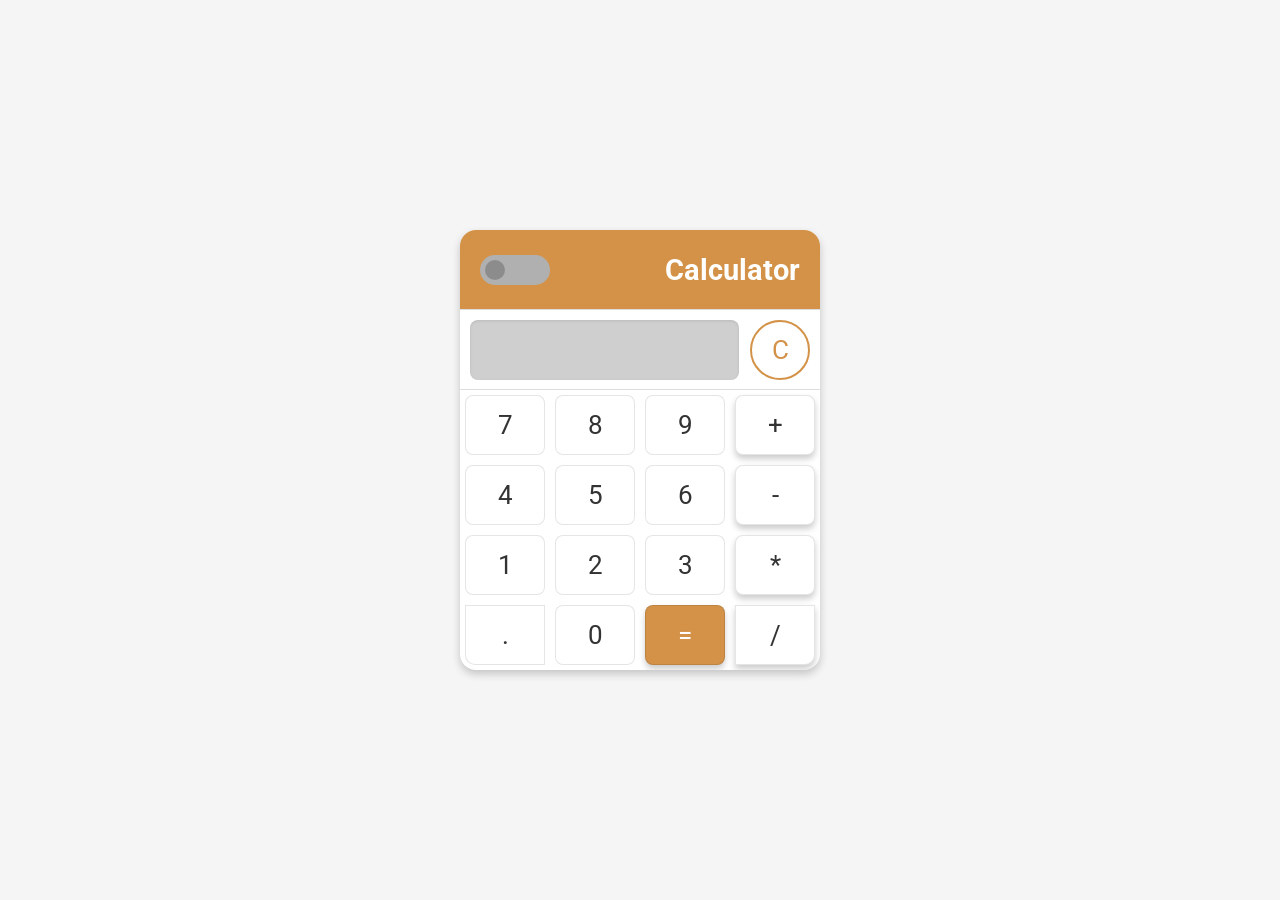
<file: Task2_Calculator/index.html>
<!doctype html>
<html lang="en">
<head>
  <meta charset="utf-8">
  <title>Basic Calculator</title>
  <meta name="description" content="A Basic Calculator">
  <meta name="author" content="SitePoint">
  <link rel="stylesheet" href="styles.css">
</head>
<body data-theme="">
    <div class="main">
        <div class="calculator">
            <div class="header">
                <div class="switchBox">
                    <input type="checkbox" name="" id="switch" value="switch">
                    <div class="box"></div>
                </div>
                <h1 class="title">Calculator</h1>
            </div>
            <div class="input">
                <input type="text" name="" id="display" disabled>
                <input type="button" value="C" class="cancel_btn">
            </div>
            <div class="row">
                <input type="button" value="7">
                <input type="button" value="8">
                <input type="button" value="9">
                <input type="button" value="+" class="operator">
            </div>
            <div class="row">
                <input type="button" value="4">
                <input type="button" value="5">
                <input type="button" value="6">
                <input type="button" value="-" class="operator">
            </div>
            <div class="row">
                <input type="button" value="1">
                <input type="button" value="2">
                <input type="button" value="3">
                <input type="button" value="*" class="operator">
            </div>
            <div class="row">
                <input style="border-radius: 0 0 0 10px;" type="button" value=".">
                <input type="button" value="0">
                <input style="background: var(--operator-bg); color: var(--operator-color);" type="button" value="=" class="operator">
                <input style="border-radius: 0 0 10px 0;" type="button" value="/" class="operator">
            </div>
        </div>
    </div>
  <script src="script.js"></script>
</body>
</html>
</file>
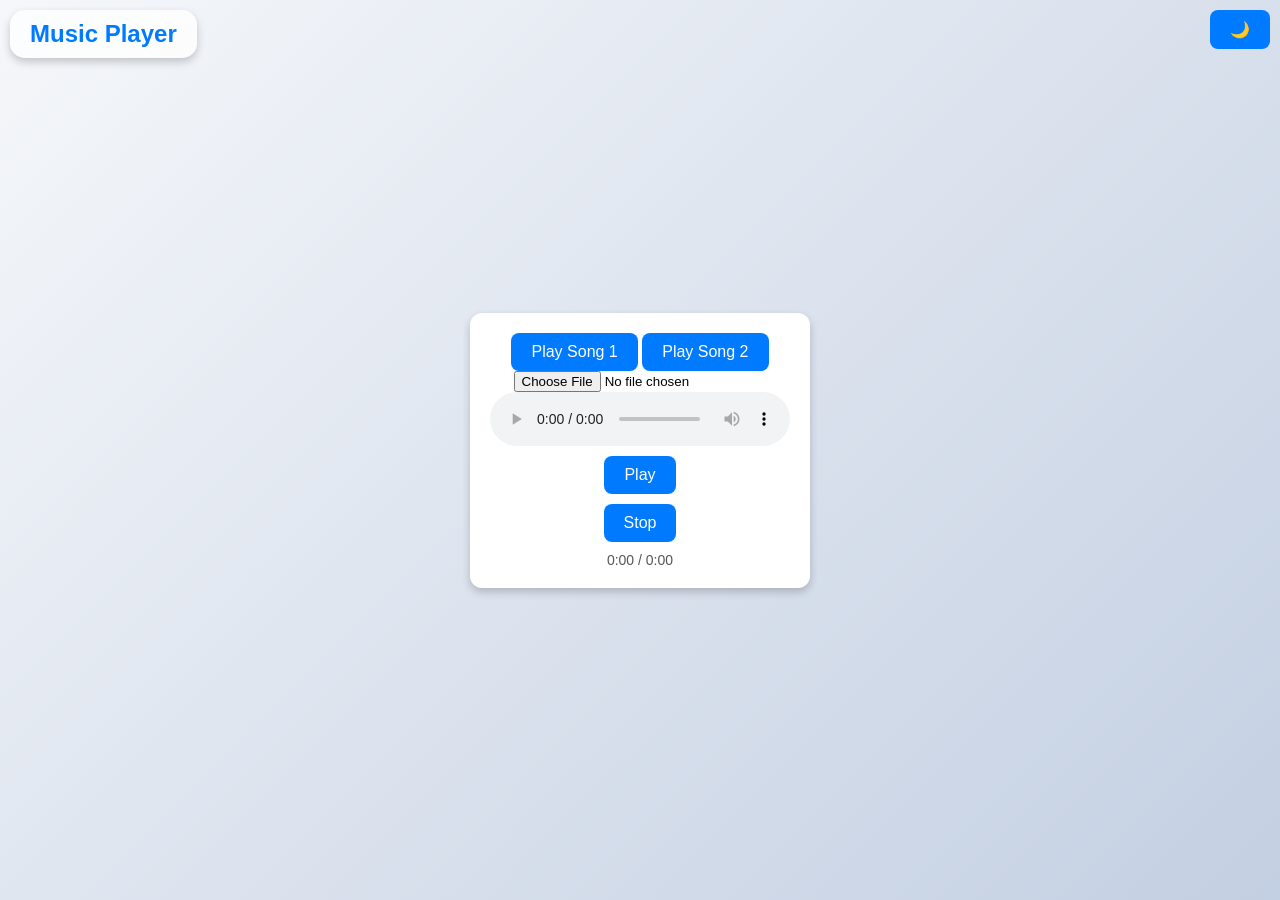
<file: Task4_Music Player/index.html>
<!DOCTYPE html>
<html lang="en">
<head>
    <meta charset="UTF-8">
    <meta name="viewport" content="width=device-width, initial-scale=1.0">
    <title>Modern Music Player</title>
    <link rel="stylesheet" href="styles.css">
    <link rel="icon" type="image/x-icon" href="favicon.ico"> <!-- Link to your favicon -->
</head>
<body>
    <button id="darkModeToggle" class="btn">🌙</button>
    <div class="title">Music Player</div>
    <div class="player">
        <div class="song-options">
            <button id="playSong1" class="btn">Play Song 1</button>
            <button id="playSong2" class="btn">Play Song 2</button>
            <input type="file" id="fileInput" accept="audio/*">
        </div>
        <audio id="audio" controls>
            <!-- Leave the src empty, or add it if you prefer to test with sample songs -->
        </audio>
        <div class="controls">
            <button id="playPauseBtn" class="btn">Play</button>
            <button id="stopBtn" class="btn">Stop</button>
            <div class="time">
                <span id="currentTime">0:00</span> / <span id="duration">0:00</span>
            </div>
        </div>
    </div>
    <script src="script.js"></script>
</body>
</html>
</file>
<file: Task2_Calculator/styles.css>
@import url('https://fonts.googleapis.com/css2?family=Roboto:wght@400;700&display=swap');

* {
    margin: 0;
    padding: 0;
    box-sizing: border-box;
    font-family: 'Roboto', sans-serif;
}
html {
    --bg: #f5f5f5;
    --sec_bg: #ffffff;
    --color: #333;
    --hover_color: #e0e0e0;
    --operator-bg: #d39248;
    --operator-color: #ffffff;
    --input-text-color: #000;
}
body[data-theme="dark"] {
    --bg: #383737;
    --sec_bg: #292929;
    --color: #e0e0e0;
    --hover_color: #333333;
    --operator-bg: #d39348;
    --operator-color: #000;
    --input-text-color: #302f2f;
}
body {
    background: var(--bg);
}
.main {
    height: 100vh;
    display: flex;
    justify-content: center;
    align-items: center;
}
.calculator {
    width: 360px;
    border-radius: 16px;
    background: var(--sec_bg);
    box-shadow: 0 4px 8px rgba(0, 0, 0, 0.2);
    overflow: hidden;
    display: flex;
    flex-direction: column;
}
.header {
    width: 100%;
    height: 80px;
    background: var(--operator-bg);
    display: flex;
    align-items: center;
    justify-content: space-between;
    padding: 0 20px;
    border-bottom: 1px solid #ddd;
}
.switchBox {
    width: 70px;
    height: 30px;
    background: #b0b0b0;
    border-radius: 15px;
    position: relative;
}
.switchBox input {
    width: 100%;
    height: 100%;
    cursor: pointer;
    position: absolute;
    z-index: 100;
    -webkit-appearance: none;
}
.switchBox .box {
    position: absolute;
    top: 5px;
    left: 5px;
    width: 20px;
    height: 20px;
    background: #8c8c8c;
    border-radius: 50%;
    transition: all .3s;
}
.switchBox input:checked ~ .box {
    left: calc(100% - 25px);
    background: var(--operator-bg);
}
.title {
    font-size: 1.8rem;
    color: #ffffff;
    font-weight: 700;
    animation: fadeIn 1s ease-in;
}
@keyframes fadeIn {
    from { opacity: 0; }
    to { opacity: 1; }
}
.input {
    width: 100%;
    height: 80px;
    background: var(--sec_bg);
    border-bottom: 1px solid #ddd;
    display: flex;
    align-items: center;
    justify-content: space-between;
    padding: 0 10px;
}
.input #display {
    width: 79%;
    height: 60px;
    border: none;
    outline: none;
    font-size: 2rem;
    padding-left: 12px;
    color: var(--input-text-color);
    background: #cfcfcf;
    border-radius: 8px;
    box-shadow: inset 0 1px 3px rgba(0, 0, 0, 0.1);
}
.cancel_btn {
    width: 60px;
    height: 60px;
    border: 2px solid var(--operator-bg);
    background: transparent;
    font-size: 1.6rem;
    color: var(--operator-bg);
    border-radius: 50%;
    display: flex;
    align-items: center;
    justify-content: center;
    transition: background 0.3s, color 0.3s;
}
.cancel_btn:hover {
    background: var(--operator-bg);
    color: white;
}
.row {
    display: flex;
    width: 100%;
    margin: 0;
}
.row input {
    flex: 1;
    height: 60px;
    background: var(--sec_bg);
    color: var(--color);
    border: 1px solid rgba(0, 0, 0, 0.1);
    font-size: 1.6rem;
    border-radius: 8px;
    margin: 5px;
    transition: background 0.3s, box-shadow 0.3s;
}
.row input:hover {
    background: var(--hover_color);
}
.operator {
    background: var(--operator-bg);
    color: var(--operator-color);
    box-shadow: 0 4px 6px rgba(0, 0, 0, 0.2);
    border-radius: 8px;
}
.operator:hover {
    background: darken(var(--operator-bg), 10%);
}
.active {
    animation: anim .4s;
}
@keyframes anim {
    0%, 100% { transform: scale(1); }
    50% { transform: scale(1.1); background: var(--hover_color); }
}
</file>
<file: Task4_Music Player/styles.css>
body {
    font-family: 'Arial', sans-serif;
    display: flex;
    justify-content: center;
    align-items: center;
    height: 100vh;
    margin: 0;
    background: linear-gradient(135deg, #f5f7fa, #c3cfe2);
    transition: background 0.3s;
}

body.dark-mode {
    background: linear-gradient(135deg, #1c1c1c, #333);
}

.title {
    position: absolute;
    top: 10px;
    left: 10px;
    font-size: 24px;
    font-weight: bold;
    color: #007bff;
    background: rgba(255, 255, 255, 0.8);
    padding: 10px 20px;
    border-radius: 15px;
    box-shadow: 0 4px 8px rgba(0, 0, 0, 0.2);
    transition: all 0.5s ease;
    animation: colorChange 5s infinite;
}

@keyframes colorChange {
    0% { color: #007bff; }
    50% { color: #3399ff; }
    75% { color: #007bff; }
}

#darkModeToggle {
    position: absolute;
    top: 10px;
    right: 10px;
    background-color: #007bff;
    color: #fff;
    border: none;
    border-radius: 8px;
    padding: 10px 20px;
    cursor: pointer;
    font-size: 16px;
    transition: background-color 0.3s, transform 0.3s;
}

#darkModeToggle:hover {
    background-color: #0056b3;
    transform: scale(1.05);
}

.player {
    background: #fff;
    padding: 20px;
    border-radius: 12px;
    box-shadow: 0 4px 8px rgba(0, 0, 0, 0.2);
    text-align: center;
    width: 300px;
    transition: transform 0.3s, box-shadow 0.3s, background-color 0.3s;
}

body.dark-mode .player {
    background: #96afcf;
    box-shadow: 0 4px 8px rgba(252, 250, 250, 0.5);
}

.player:hover {
    transform: scale(1.02);
    box-shadow: 0 6px 12px rgba(0, 0, 0, 0.3);
}

audio {
    width: 100%;
    border-radius: 8px;
    overflow: hidden;
    display: block;
}

.controls {
    display: flex;
    flex-direction: column;
    align-items: center;
    gap: 10px;
    margin-top: 10px;
}

.btn {
    background-color: #007bff;
    color: #fff;
    border: none;
    border-radius: 8px;
    padding: 10px 20px;
    cursor: pointer;
    font-size: 16px;
    transition: background-color 0.3s, transform 0.3s;
}

.btn:hover {
    background-color: #0056b3;
    transform: scale(1.05);
}

.time {
    font-size: 14px;
    color: #555;
}

body.dark-mode .btn {
    background-color: #333;
}

body.dark-mode .btn:hover {
    background-color: #555;
}
</file>
